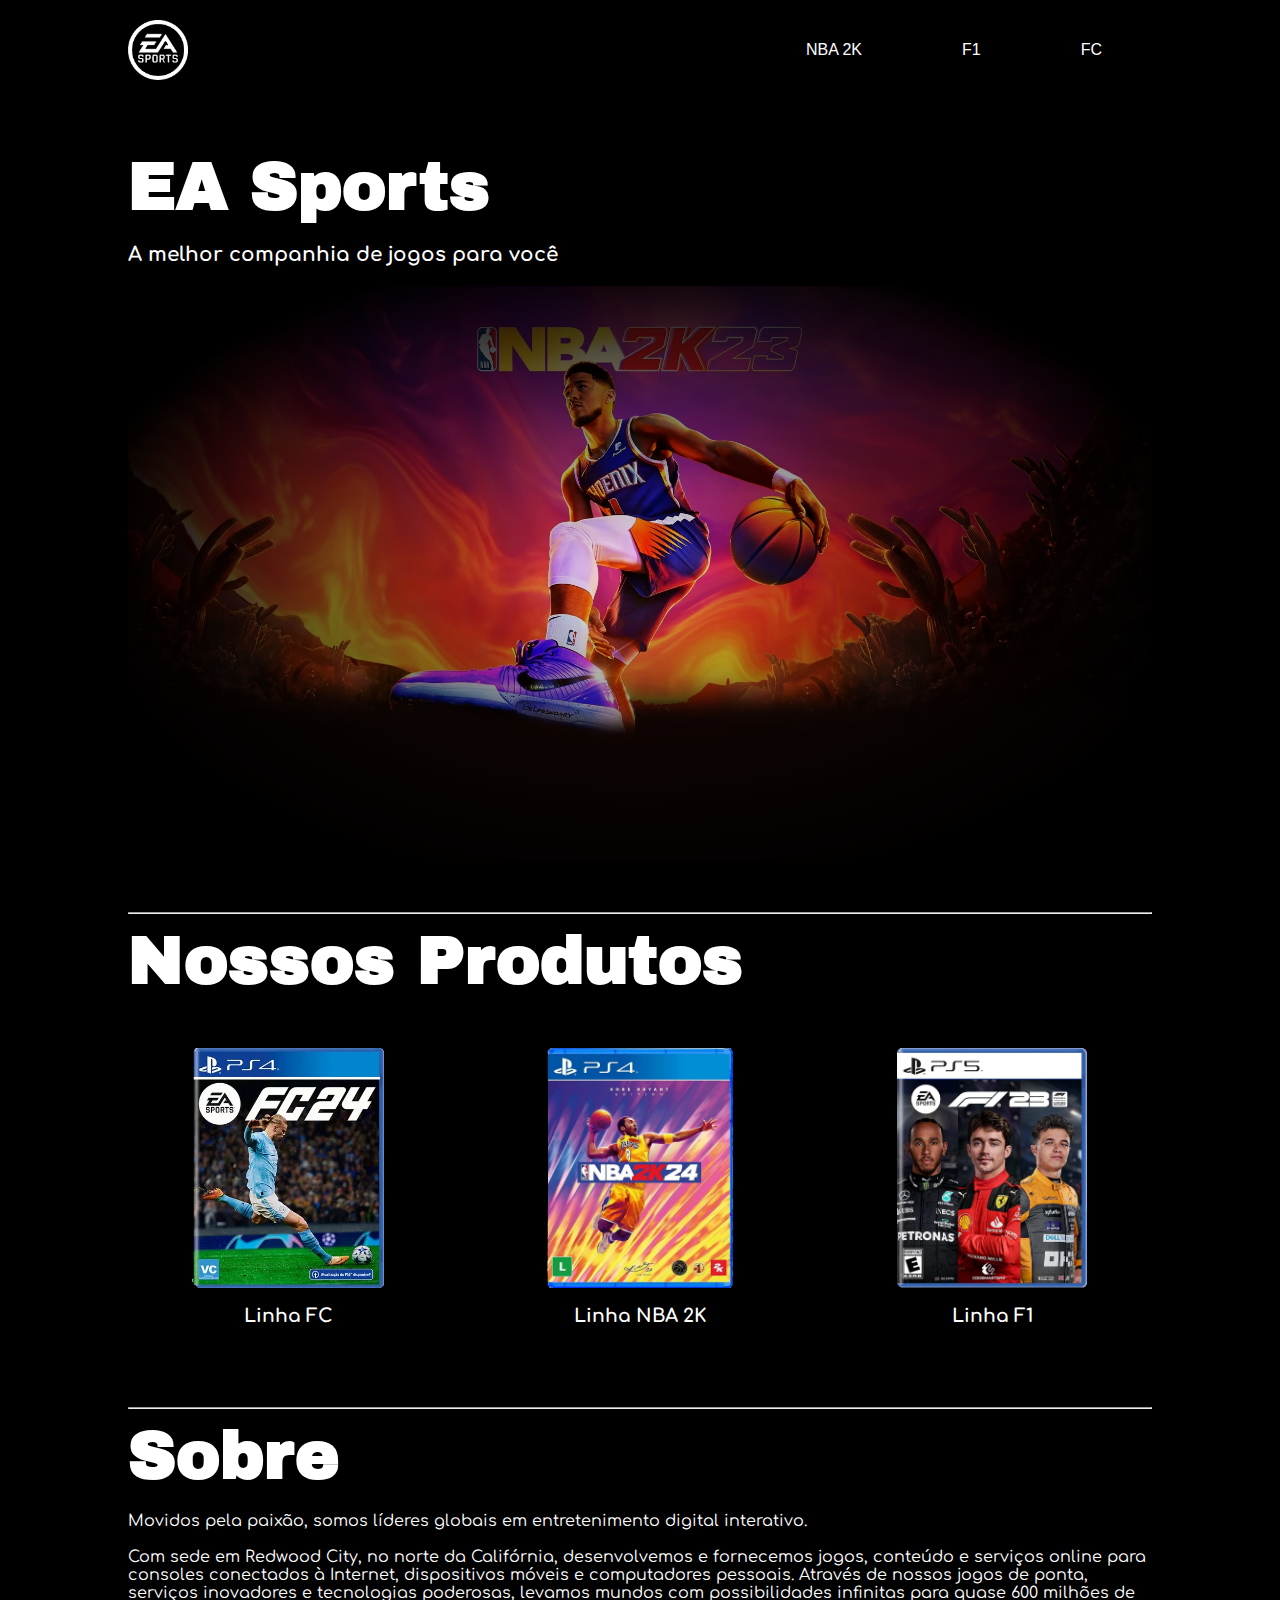
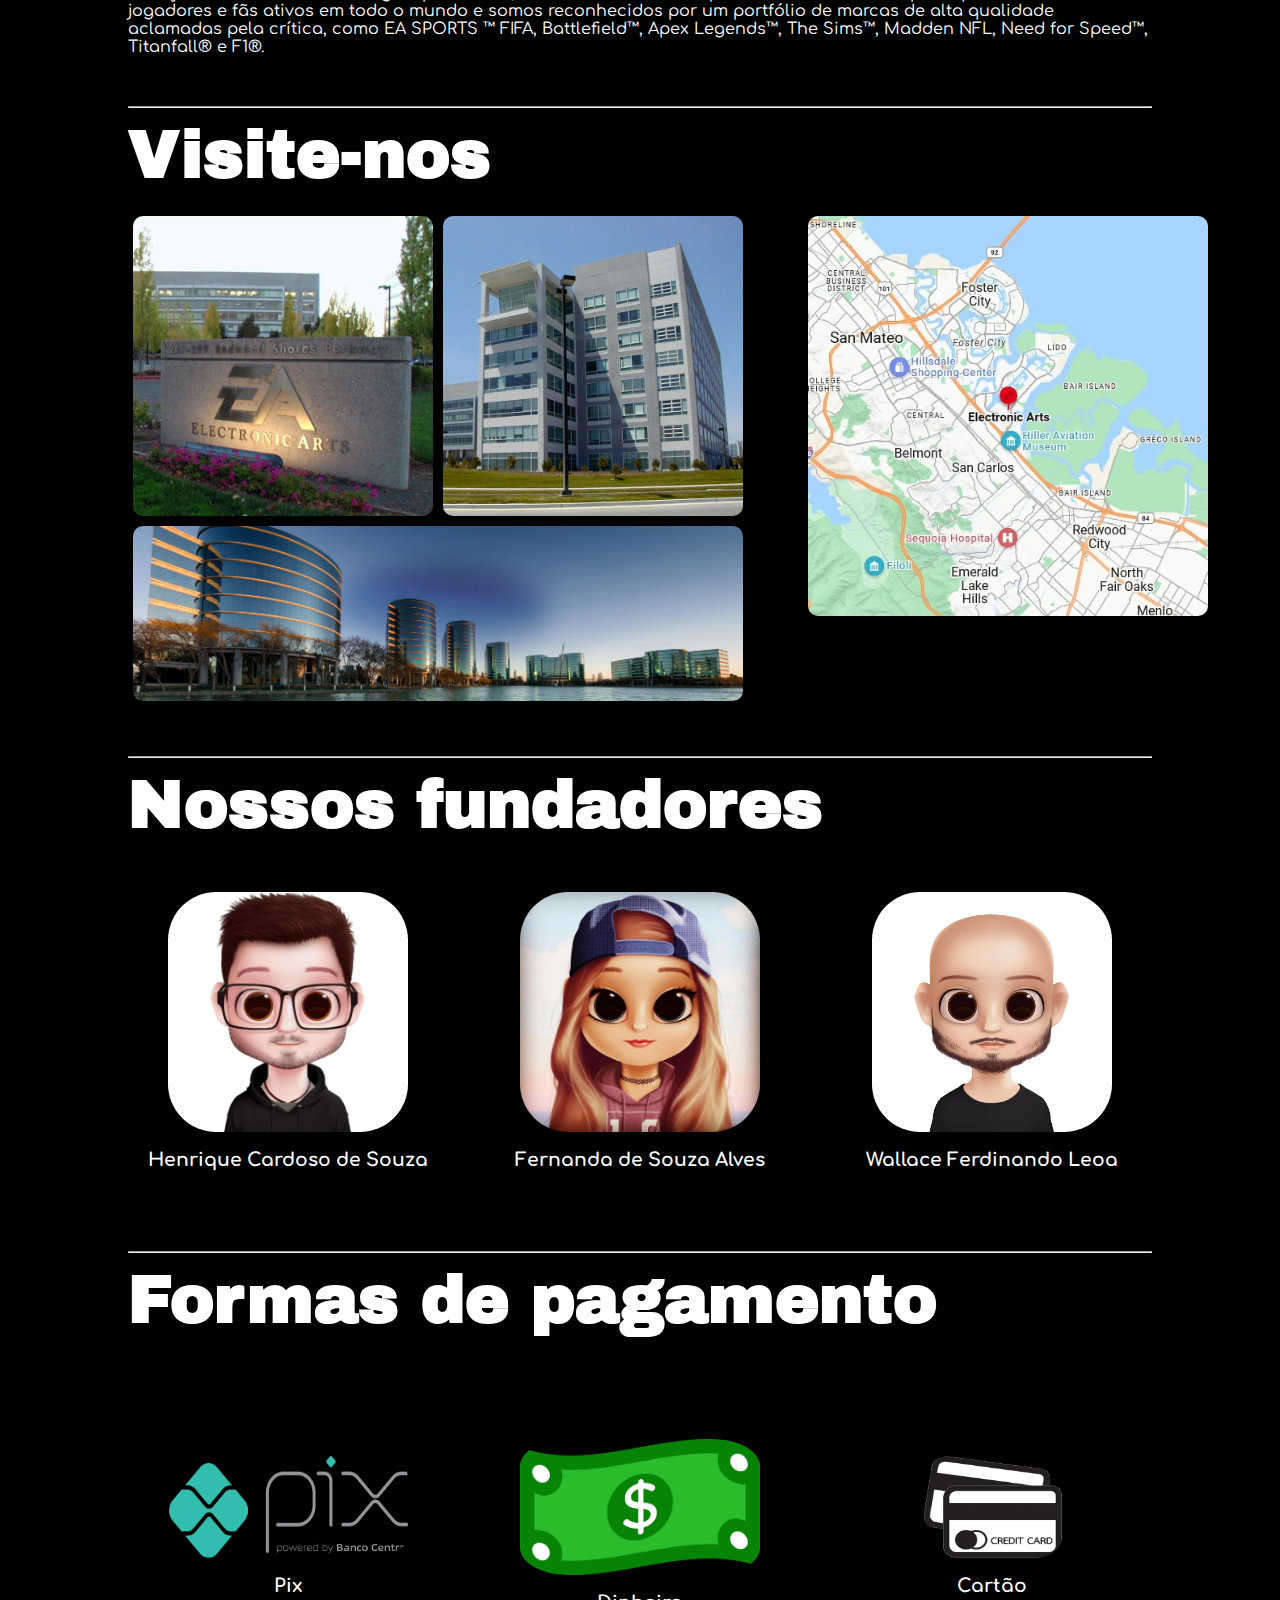
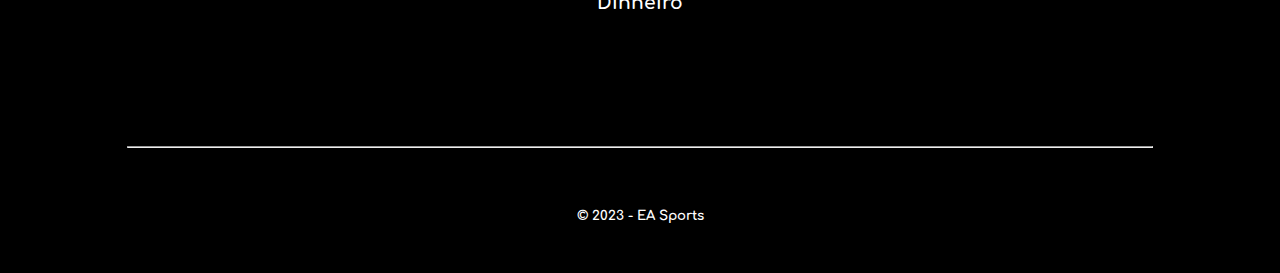
<file: index.html>
<!DOCTYPE html>
<html lang="pt-BR">
<head>
    <meta charset="UTF-8">
    <meta name="viewport" content="width=device-width, initial-scale=1.0">
    <title>EA Sports | Home</title>
    <link rel="shortcut icon" href="imgs/common/logo.webp" type="image/x-icon">
    <link rel="stylesheet" href="css/global.css">
    <link rel="stylesheet" href="css/home.css">
</head>
<body>
    <header class="container">
        <nav class="navbar">
            <a class="nav-logo" href="#"><img src="imgs/common/logo.webp" alt="EA Sports"></a>

            <ul class="nav-list">
                <li class="nav-item"><a class="nav-link" href="esportes/basquete/index.html">NBA 2K</a></li>
                <li class="nav-item"><a class="nav-link" href="esportes/formula1/index.html">F1</a></li>
                <li class="nav-item"><a class="nav-link" href="esportes/futebol/index.html">FC</a></li>
            </ul>
        </nav>
    </header>

    <main class="container content">
        <section>
            <h1>EA Sports</h1>
            <h2>A melhor companhia de jogos para você</h2>

            <img id="slide-0" class="backimage disable" src="imgs/sports/nba2k/banner.webp" alt="">
            <img id="slide-1" class="backimage disable" src="imgs/sports/f1/banner.webp" alt="">
            <img id="slide-2" class="backimage disable" src="imgs/sports/fc/banner.webp" alt="">
            <div class="mask"></div>
        </section>

        <hr class="line-break">

        <section>
            <h1>Nossos Produtos</h1>

            <div class="card-grid">
                <a href="esportes/futebol/index.html" class="card">
                    <img src="imgs/sports/fc/fc-24.webp" alt="FC 2023">
                    <br>
                    <h3>Linha FC</h3>
                </a>
                
                <a href="esportes/basquete/index.html" class="card">
                    <img src="imgs/sports/nba2k/nba2k24.webp" alt="NBA 2K23">
                    <br>
                    <h3>Linha NBA 2K</h3>
                </a>
                
                <a href="esportes/formula1/index.html" class="card">
                    <img src="imgs/sports/f1/f123.webp" alt="F1 2023">
                    <br>
                    <h3>Linha F1</h3>
                </a>
            </div>
        </section>
        
        <hr class="line-break">
        
        <section>
            <h1>Sobre</h1>

            <p>Movidos pela paixão, somos líderes globais em entretenimento digital interativo.</p>

            <br>

            <p>Com sede em Redwood City, no norte da Califórnia, desenvolvemos e fornecemos jogos, conteúdo e serviços online para consoles conectados à Internet, dispositivos móveis e computadores pessoais. Através de nossos jogos de ponta, serviços inovadores e tecnologias poderosas, levamos mundos com possibilidades infinitas para quase 600 milhões de jogadores e fãs ativos em todo o mundo e somos reconhecidos por um portfólio de marcas de alta qualidade aclamadas pela crítica, como EA SPORTS ™ FIFA, Battlefield™, Apex Legends™, The Sims™, Madden NFL, Need for Speed™, Titanfall® e F1®.</p>
        </section>

        <hr class="line-break">

        <section>
            <h1>Visite-nos</h1>
            <div class="image-grid">
                <div id="div-1"><img class="location-image" src="imgs/home/location-0.webp" alt="EA Sports"></div>
                <div id="div-2"><img class="location-image" src="imgs/home/location-1.webp" alt="EA Sports"></div>
                <a href="https://www.bing.com/maps?osid=53555c42-a1a1-4fa9-b2fc-d5681d60cff2&cp=37.523257~-122.254207&lvl=16&pi=0&imgid=6bb177a2-fc2b-4a97-ba12-d98deb01b4f2&v=2&sV=2&form=S00027" id="div-3"><img class="location-image" src="imgs/home/map.webp" alt="Map"></a>
                <div id="div-4"><img class="location-image" src="imgs/home/location-2.webp" alt="EA Sports"></div>
            </div>
        </section>

        <hr class="line-break">

        <section>
            <h1>Nossos fundadores</h1>
            <div class="avatar-grid">
                <div class="avatar">
                    <img src="imgs/home/avatar-0.webp" alt="Henrique">
                    <br>
                    <h3>Henrique Cardoso de Souza</h3>
                </div>
                
                <div class="avatar">
                    <img src="imgs/home/avatar-1.webp" alt="Fernanda">
                    <br>
                    <h3>Fernanda de Souza Alves</h3>
                </div>
                
                <div class="avatar">
                    <img src="imgs/home/avatar-2.webp" alt="Wallace">
                    <br>
                    <h3>Wallace Ferdinando Leoa</h3>
                </div>
            </div>
        </section>

        <hr class="line-break">

        <section>
            <h1>Formas de pagamento</h1>
            <div class="avatar-grid">
                <div class="avatar">
                    <img src="imgs/home/pix.webp" alt="Pix" style="width: 239px; height: 102px">
                    <br>
                    <h3>Pix</h3>
                </div>
                
                <div class="avatar">
                    <img src="imgs/home/dinheiro.webp" alt="Dinheiro">
                    <br>
                    <h3>Dinheiro</h3>
                </div>
                
                <div class="avatar">
                    <img src="imgs/home/cartao.webp" alt="Cartão" style="width: 139px; height: 102px">
                    <br>
                    <h3>Cartão</h3>
                </div>
            </div>
        </section>
    </main>

    <hr class="container line-break">

    <footer>
        <h5>&copy; 2023 - EA Sports</h5>
    </footer>

    <script>
        let imageIndex = 0;
        const maxImageIndex = 2;

        function changeBackimage()
        {
            let img = [];

            for (let i = 0; i <= maxImageIndex; i++)
            {
                img.push(
                    document.getElementById("slide-" + i)
                )
            }

            for (let i = 0; i < img.length; i++)
            {
                if (i == imageIndex)
                {
                    img[i].classList.remove("disable");
                    continue;
                }

                img[i].classList.add("disable");
            }

            imageIndex = imageIndex + 1 > maxImageIndex ? 0 : imageIndex + 1;
        }

        changeBackimage();
        setInterval(changeBackimage, 6000);
    </script>
</body>
</html>
</file>
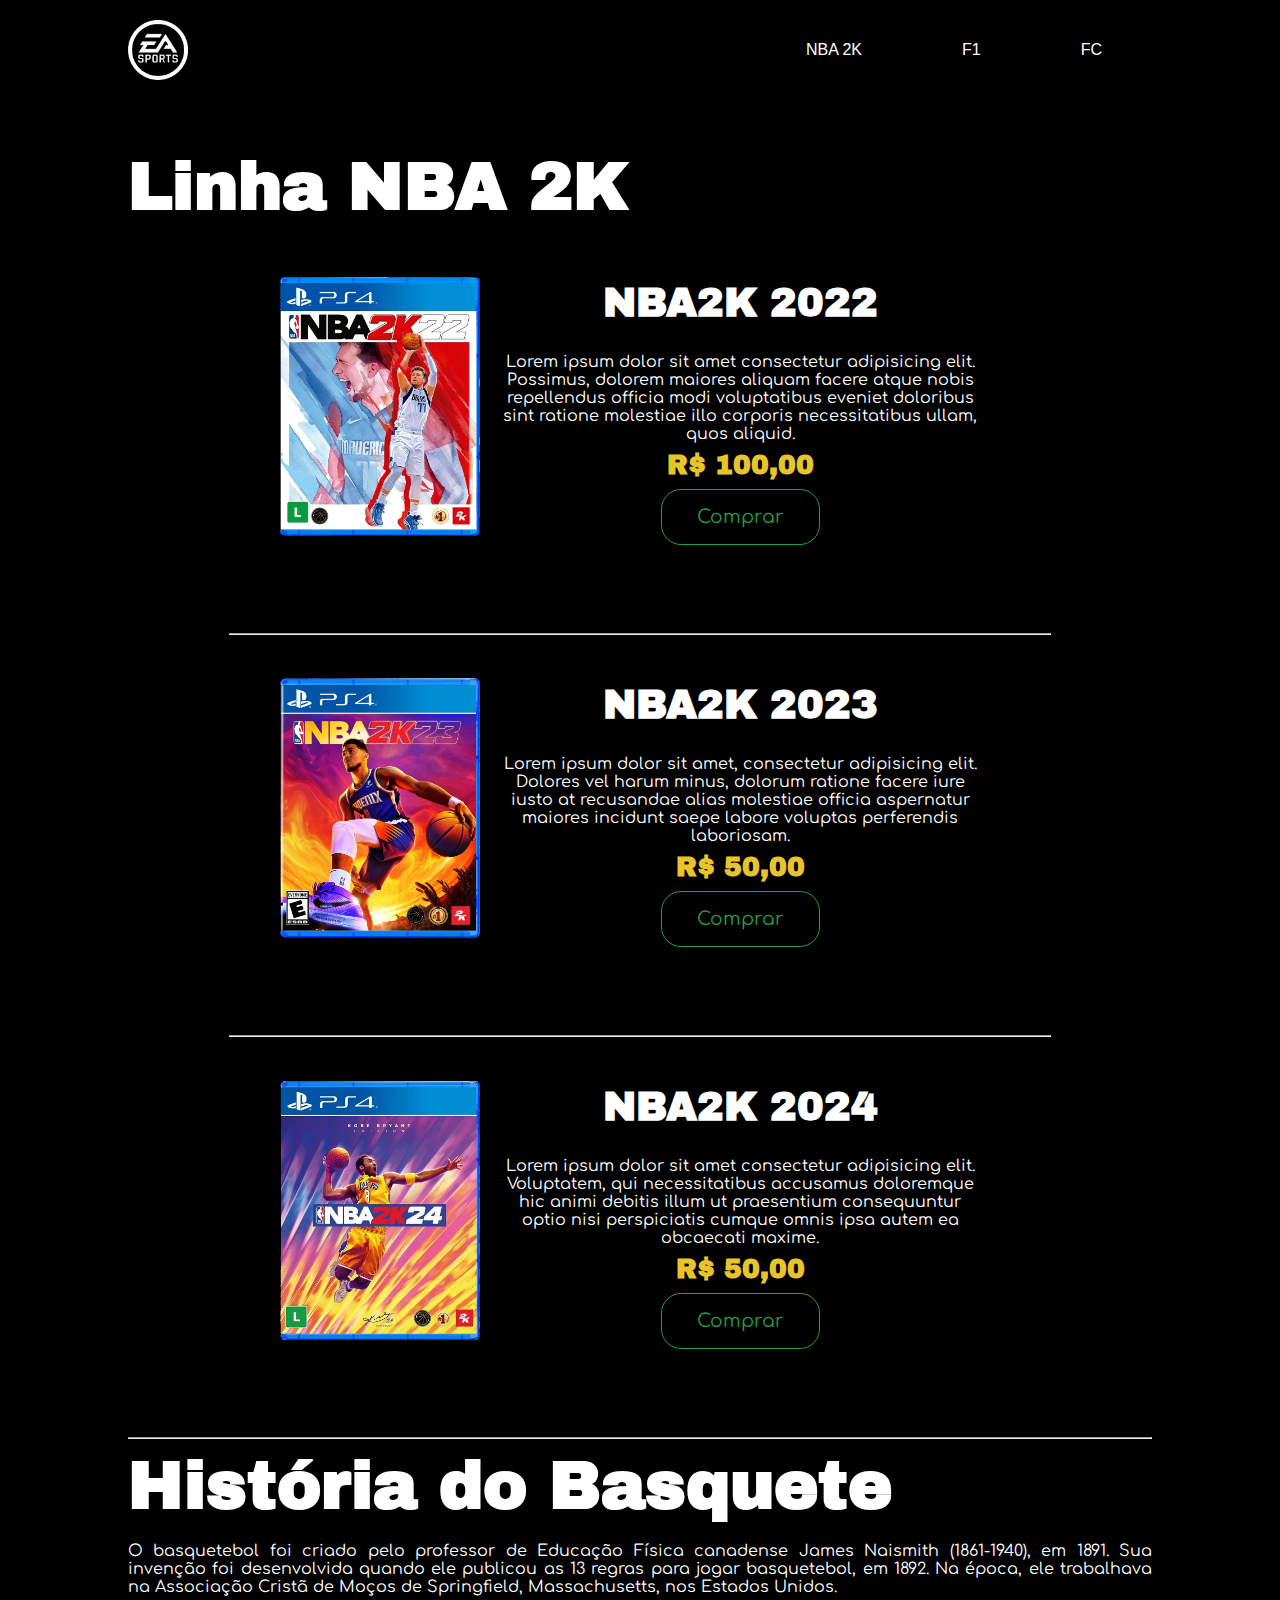
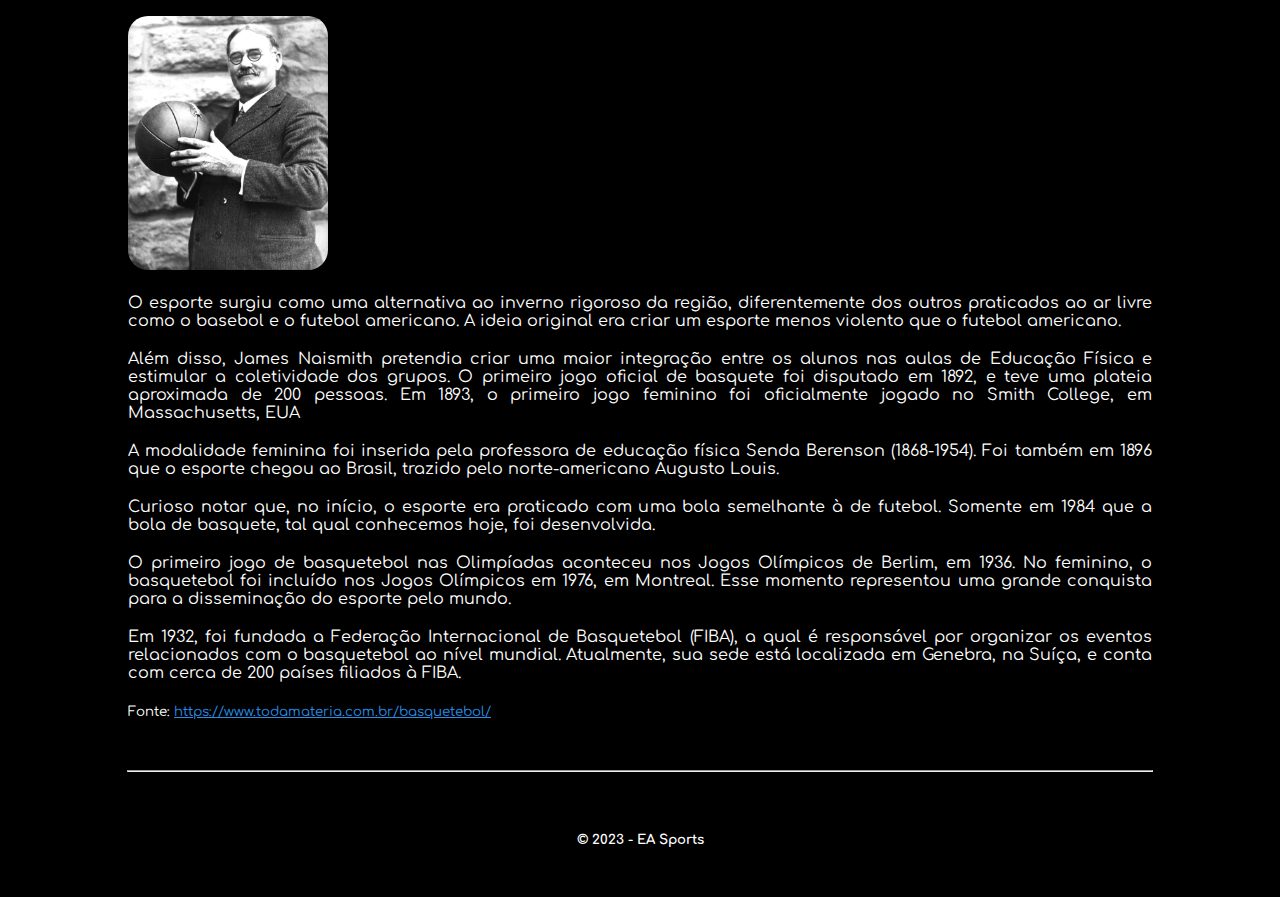
<file: esportes/basquete/index.html>
<!DOCTYPE html>
<html lang="pt-BR">
<head>
    <meta charset="UTF-8">
    <meta name="viewport" content="width=device-width, initial-scale=1.0">
    <title>EA Sports | NBA 2K</title>
    <link rel="stylesheet" href="../../css/global.css">
    <link rel="stylesheet" href="../../css/esportes.css">
    <link rel="shortcut icon" href="../../imgs/common/logo.webp" type="image/x-icon">
</head>
<body>
    <header class="container">
        <nav class="navbar">
            <a class="nav-logo" href="../../index.html"><img src="../../imgs/common/logo.webp" alt="EA Sports"></a>

            <ul class="nav-list">
                <li class="nav-item"><a class="nav-link" href="../../esportes/basquete/index.html">NBA 2K</a></li>
                <li class="nav-item"><a class="nav-link" href="../../esportes/formula1/index.html">F1</a></li>
                <li class="nav-item"><a class="nav-link" href="../../esportes/futebol/index.html">FC</a></li>
            </ul>
        </nav>
    </header>

    <main class="container content">
        <section>
            <h1>Linha NBA 2K</h1>
            <div class="card-grid">
                <div class="card">
                    <img src="../../imgs/sports/nba2k/nba2k22.webp" alt="">
                    <div class="card-details">
                        <h2>NBA2K 2022</h2>
                        <p>Lorem ipsum dolor sit amet consectetur adipisicing elit. Possimus, dolorem maiores aliquam facere atque nobis repellendus officia modi voluptatibus eveniet doloribus sint ratione molestiae illo corporis necessitatibus ullam, quos aliquid.</p>
                        <h3>R$ 100,00</h3>
                        <button>Comprar</button>
                    </div>
                </div>
                
                <hr class="line-break-80">

                <div class="card">
                    <img src="../../imgs/sports/nba2k/nba2k23.webp" alt="">
                    <div class="card-details">
                        <h2>NBA2K 2023</h2>
                        <p>Lorem ipsum dolor sit amet, consectetur adipisicing elit. Dolores vel harum minus, dolorum ratione facere iure iusto at recusandae alias molestiae officia aspernatur maiores incidunt saepe labore voluptas perferendis laboriosam.</p>
                        <h3>R$ 50,00</h3>
                        <button>Comprar</button>
                    </div>
                </div>
                
                <hr class="line-break-80">

                <div class="card">
                    <img src="../../imgs/sports/nba2k/nba2k24.webp" alt="">
                    <div class="card-details">
                        <h2>NBA2K 2024</h2>
                        <p>Lorem ipsum dolor sit amet consectetur adipisicing elit. Voluptatem, qui necessitatibus accusamus doloremque hic animi debitis illum ut praesentium consequuntur optio nisi perspiciatis cumque omnis ipsa autem ea obcaecati maxime.</p>
                        <h3>R$ 50,00</h3>
                        <button>Comprar</button>
                    </div>
                </div>
            </div>
        </section>

        <hr class="line-break">

        <section class="history">
            <h1>História do Basquete</h1>

            <p>O basquetebol foi criado pelo professor de Educação Física canadense James Naismith (1861-1940), em 1891. Sua invenção foi desenvolvida quando ele publicou as 13 regras para jogar basquetebol, em 1892. Na época, ele trabalhava na Associação Cristã de Moços de Springfield, Massachusetts, nos Estados Unidos.</p>

            <a href="https://pt.wikipedia.org/wiki/James_Naismith"><img class="creator" src="../../imgs/sports/nba2k/james-cke.webp" alt="James Cke"></a>

            <p>O esporte surgiu como uma alternativa ao inverno rigoroso da região, diferentemente dos outros praticados ao ar livre como o basebol e o futebol americano. A ideia original era criar um esporte menos violento que o futebol americano.</p>

            <p>Além disso, James Naismith pretendia criar uma maior integração entre os alunos nas aulas de Educação Física e estimular a coletividade dos grupos. O primeiro jogo oficial de basquete foi disputado em 1892, e teve uma plateia aproximada de 200 pessoas. Em 1893, o primeiro jogo feminino foi oficialmente jogado no Smith College, em Massachusetts, EUA</p>
            
            <p>A modalidade feminina foi inserida pela professora de educação física Senda Berenson (1868-1954). Foi também em 1896 que o esporte chegou ao Brasil, trazido pelo norte-americano Augusto Louis.</p>

            <p>Curioso notar que, no início, o esporte era praticado com uma bola semelhante à de futebol. Somente em 1984 que a bola de basquete, tal qual conhecemos hoje, foi desenvolvida.</p>

            <p>O primeiro jogo de basquetebol nas Olimpíadas aconteceu nos Jogos Olímpicos de Berlim, em 1936. No feminino, o basquetebol foi incluído nos Jogos Olímpicos em 1976, em Montreal. Esse momento representou uma grande conquista para a disseminação do esporte pelo mundo.</p>

            <p>Em 1932, foi fundada a Federação Internacional de Basquetebol (FIBA), a qual é responsável por organizar os eventos relacionados com o basquetebol ao nível mundial. Atualmente, sua sede está localizada em Genebra, na Suíça, e conta com cerca de 200 países filiados à FIBA.</p>

            <small>Fonte: <a href="https://www.todamateria.com.br/basquetebol/">https://www.todamateria.com.br/basquetebol/</a></small>
        </section>
    </main>
    
    <hr class="container line-break">

    <footer>
        <h5>&copy; 2023 - EA Sports</h5>
    </footer>
</body>
</html>
</file>
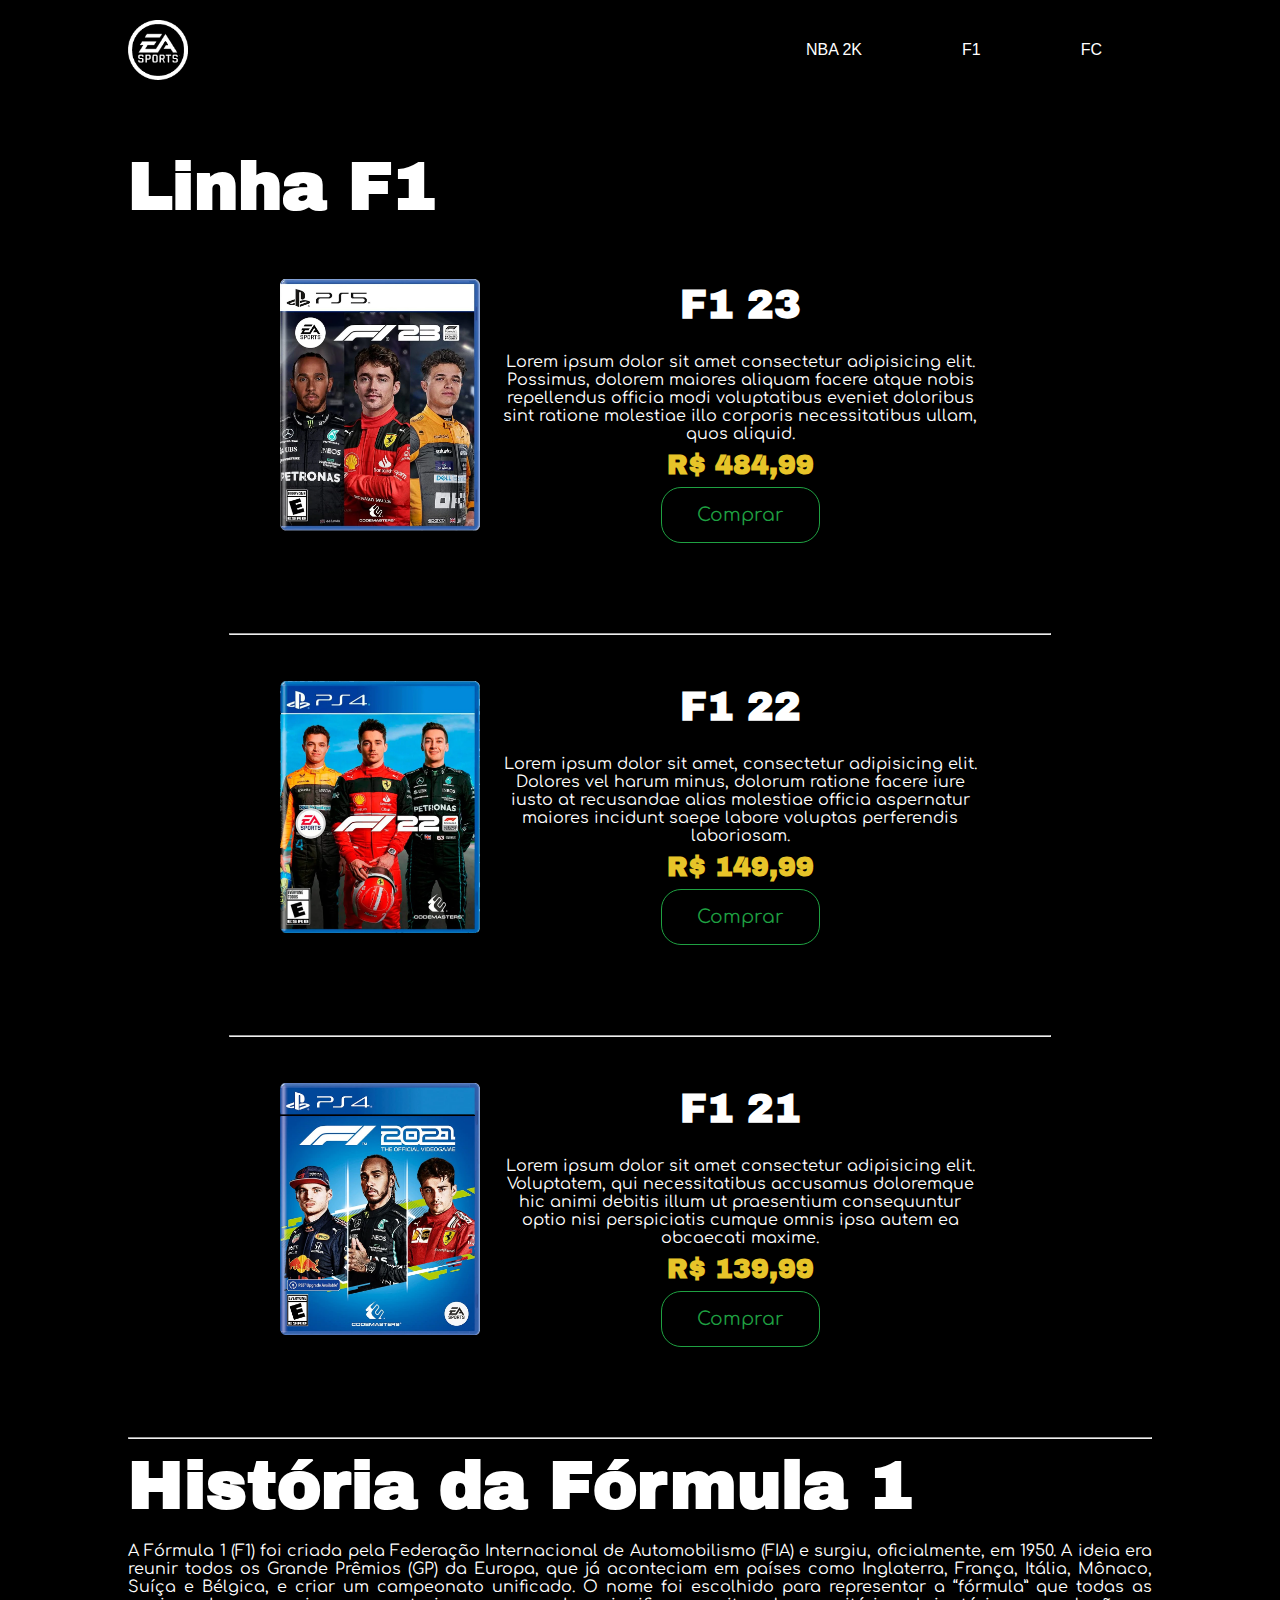
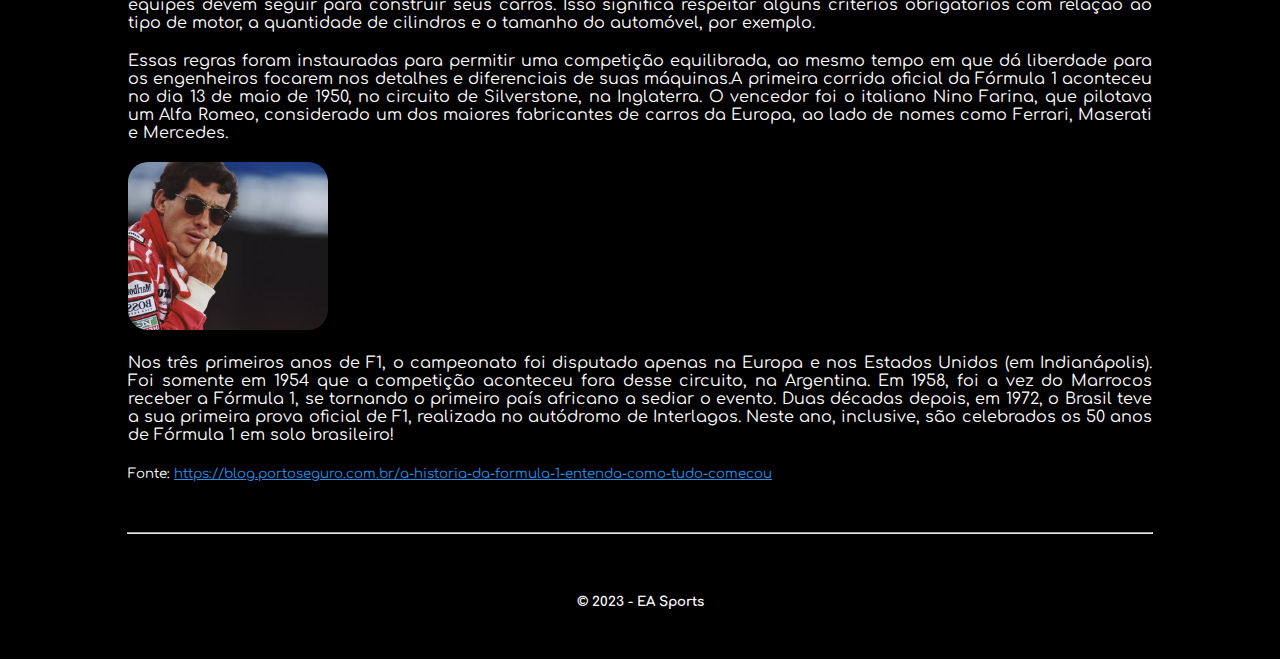
<file: esportes/formula1/index.html>
<!DOCTYPE html>
<html lang="pt-BR">
<head>
    <meta charset="UTF-8">
    <meta name="viewport" content="width=device-width, initial-scale=1.0">
    <title>EA Sports | F1</title>
    <link rel="stylesheet" href="../../css/global.css">
    <link rel="stylesheet" href="../../css/esportes.css">
    <link rel="shortcut icon" href="../../imgs/common/logo.webp" type="image/x-icon">
</head>
<body>
    <header class="container">
        <nav class="navbar">
            <a class="nav-logo" href="../../index.html"><img src="../../imgs/common/logo.webp" alt="EA Sports"></a>

            <ul class="nav-list">
                <li class="nav-item"><a class="nav-link" href="../../esportes/basquete/index.html">NBA 2K</a></li>
                <li class="nav-item"><a class="nav-link" href="../../esportes/formula1/index.html">F1</a></li>
                <li class="nav-item"><a class="nav-link" href="../../esportes/futebol/index.html">FC</a></li>
            </ul>
        </nav>
    </header>

    <main class="container content">
        <section>
            <h1>Linha F1</h1>
            <div class="card-grid">
                <div class="card">
                    <img src="../../imgs/sports/f1/f123.webp" alt="">
                    <div class="card-details">
                        <h2>F1 23</h2>
                        <p>Lorem ipsum dolor sit amet consectetur adipisicing elit. Possimus, dolorem maiores aliquam facere atque nobis repellendus officia modi voluptatibus eveniet doloribus sint ratione molestiae illo corporis necessitatibus ullam, quos aliquid.</p>
                        <h3>R$ 484,99</h3>
                        <button>Comprar</button>
                    </div>
                </div>
                
                <hr class="line-break-80">

                <div class="card">
                    <img src="../../imgs/sports/f1/f122.webp" alt="">
                    <div class="card-details">
                        <h2>F1 22</h2>
                        <p>Lorem ipsum dolor sit amet, consectetur adipisicing elit. Dolores vel harum minus, dolorum ratione facere iure iusto at recusandae alias molestiae officia aspernatur maiores incidunt saepe labore voluptas perferendis laboriosam.</p>
                        <h3>R$ 149,99</h3>
                        <button>Comprar</button>
                    </div>
                </div>
                
                <hr class="line-break-80">

                <div class="card">
                    <img src="../../imgs/sports/f1/f121.webp" alt="">
                    <div class="card-details">
                        <h2>F1 21</h2>
                        <p>Lorem ipsum dolor sit amet consectetur adipisicing elit. Voluptatem, qui necessitatibus accusamus doloremque hic animi debitis illum ut praesentium consequuntur optio nisi perspiciatis cumque omnis ipsa autem ea obcaecati maxime.</p>
                        <h3>R$ 139,99</h3>
                        <button>Comprar</button>
                    </div>
                </div>
            </div>
        </section>

        <hr class="line-break">

        <section class="history">
            <h1>História da Fórmula 1</h1>

            <p>A Fórmula 1 (F1) foi criada pela Federação Internacional de Automobilismo (FIA) e surgiu, oficialmente, em 1950. A ideia era reunir todos os Grande Prêmios (GP) da Europa, que já aconteciam em países como Inglaterra, França, Itália, Mônaco, Suíça e Bélgica, e criar um campeonato unificado. O nome foi escolhido para representar a “fórmula” que todas as equipes devem seguir para construir seus carros. Isso significa respeitar alguns critérios obrigatórios com relação ao tipo de motor, a quantidade de cilindros e o tamanho do automóvel, por exemplo.</p>

            <p>Essas regras foram instauradas para permitir uma competição equilibrada, ao mesmo tempo em que dá liberdade para os engenheiros focarem nos detalhes e diferenciais de suas máquinas.A primeira corrida oficial da Fórmula 1 aconteceu no dia 13 de maio de 1950, no circuito de Silverstone, na Inglaterra. O vencedor foi o italiano Nino Farina, que pilotava um Alfa Romeo, considerado um dos maiores fabricantes de carros da Europa, ao lado de nomes como Ferrari, Maserati e Mercedes.</p>
            
            <a href="https://pt.wikipedia.org/wiki/Ayrton_Senna"><img class="creator" src="../../imgs/sports/f1/ayrton-senna.webp" alt="Ayrton Senna"></a>

            <p>Nos três primeiros anos de F1, o campeonato foi disputado apenas na Europa e nos Estados Unidos (em Indianápolis). Foi somente em 1954 que a competição aconteceu fora desse circuito, na Argentina. Em 1958, foi a vez do Marrocos receber a Fórmula 1, se tornando o primeiro país africano a sediar o evento. Duas décadas depois, em 1972, o Brasil teve a sua primeira prova oficial de F1, realizada no autódromo de Interlagos. Neste ano, inclusive, são celebrados os 50 anos de Fórmula 1 em solo brasileiro!</p>

            <small>Fonte: <a href="https://blog.portoseguro.com.br/a-historia-da-formula-1-entenda-como-tudo-comecou">https://blog.portoseguro.com.br/a-historia-da-formula-1-entenda-como-tudo-comecou</a></small>
        </section>
    </main>
    
    <hr class="container line-break">

    <footer>
        <h5>&copy; 2023 - EA Sports</h5>
    </footer>
</body>
</html>
</file>
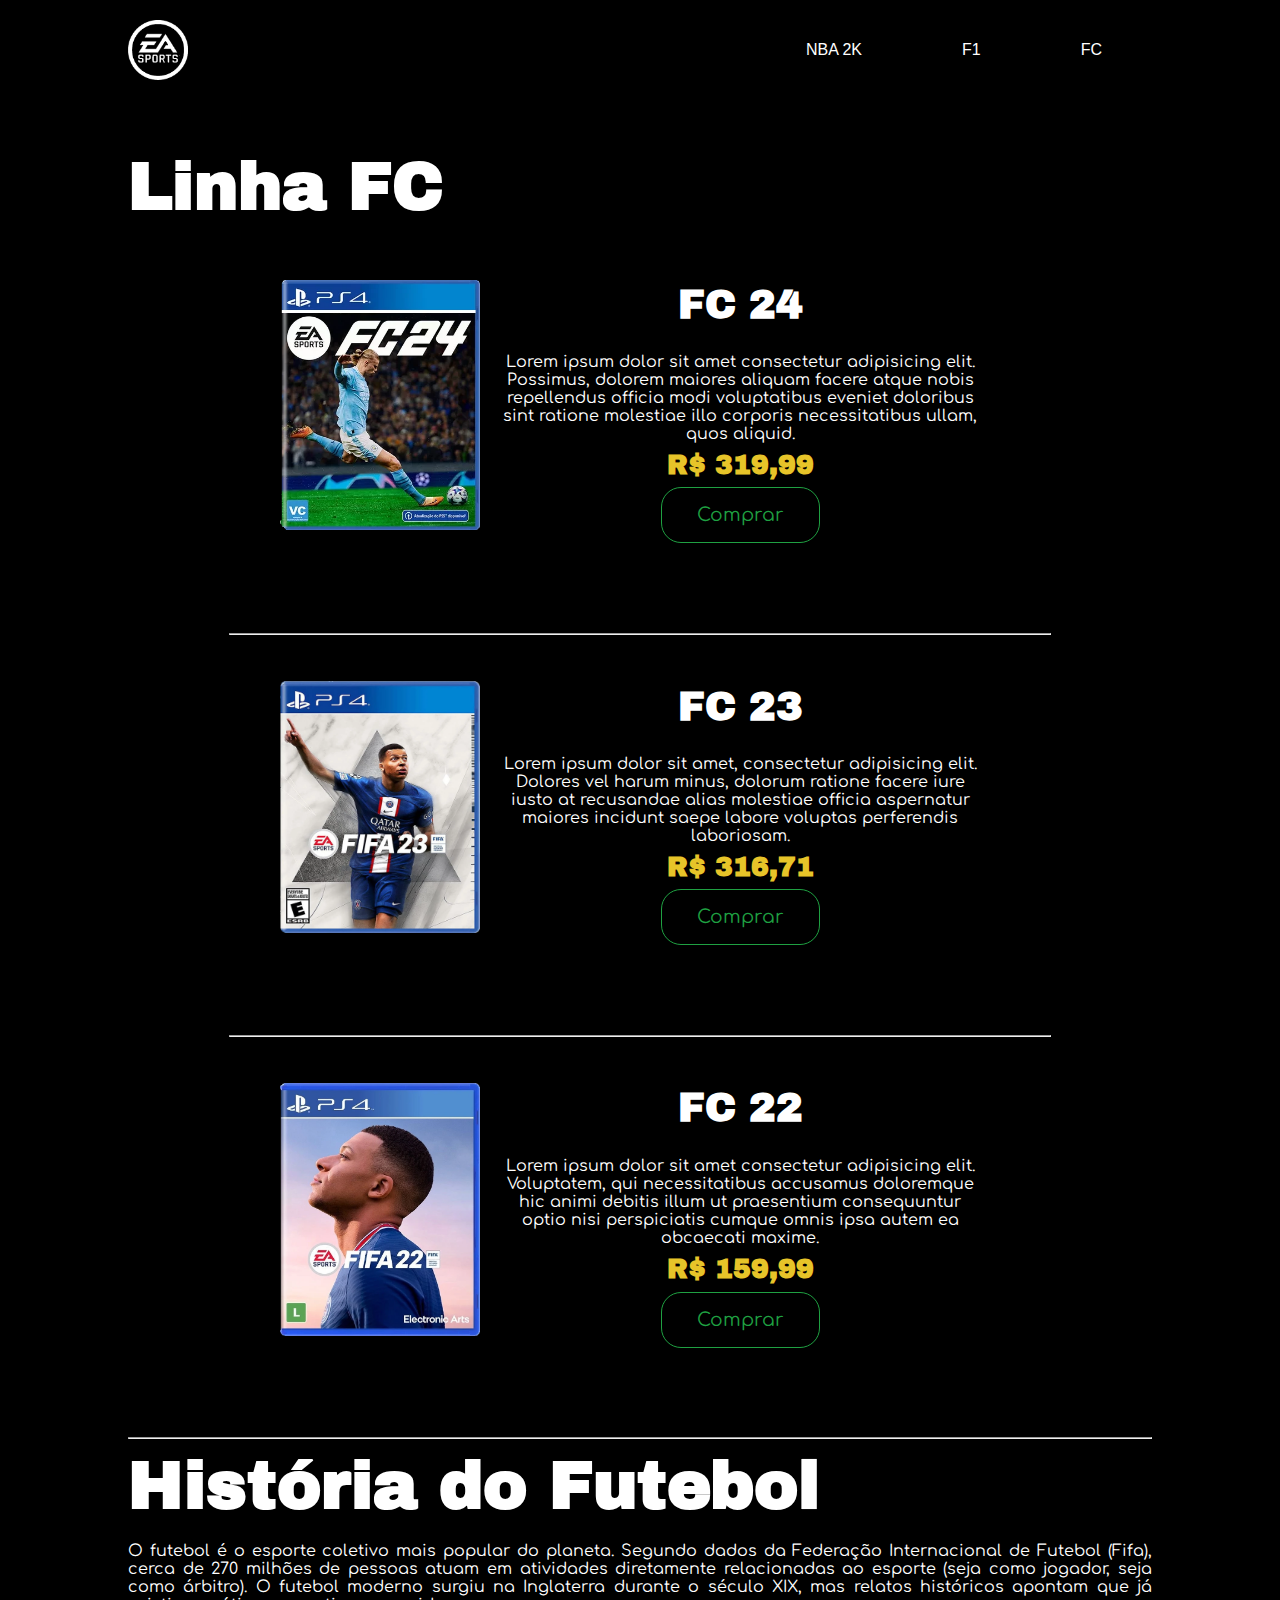
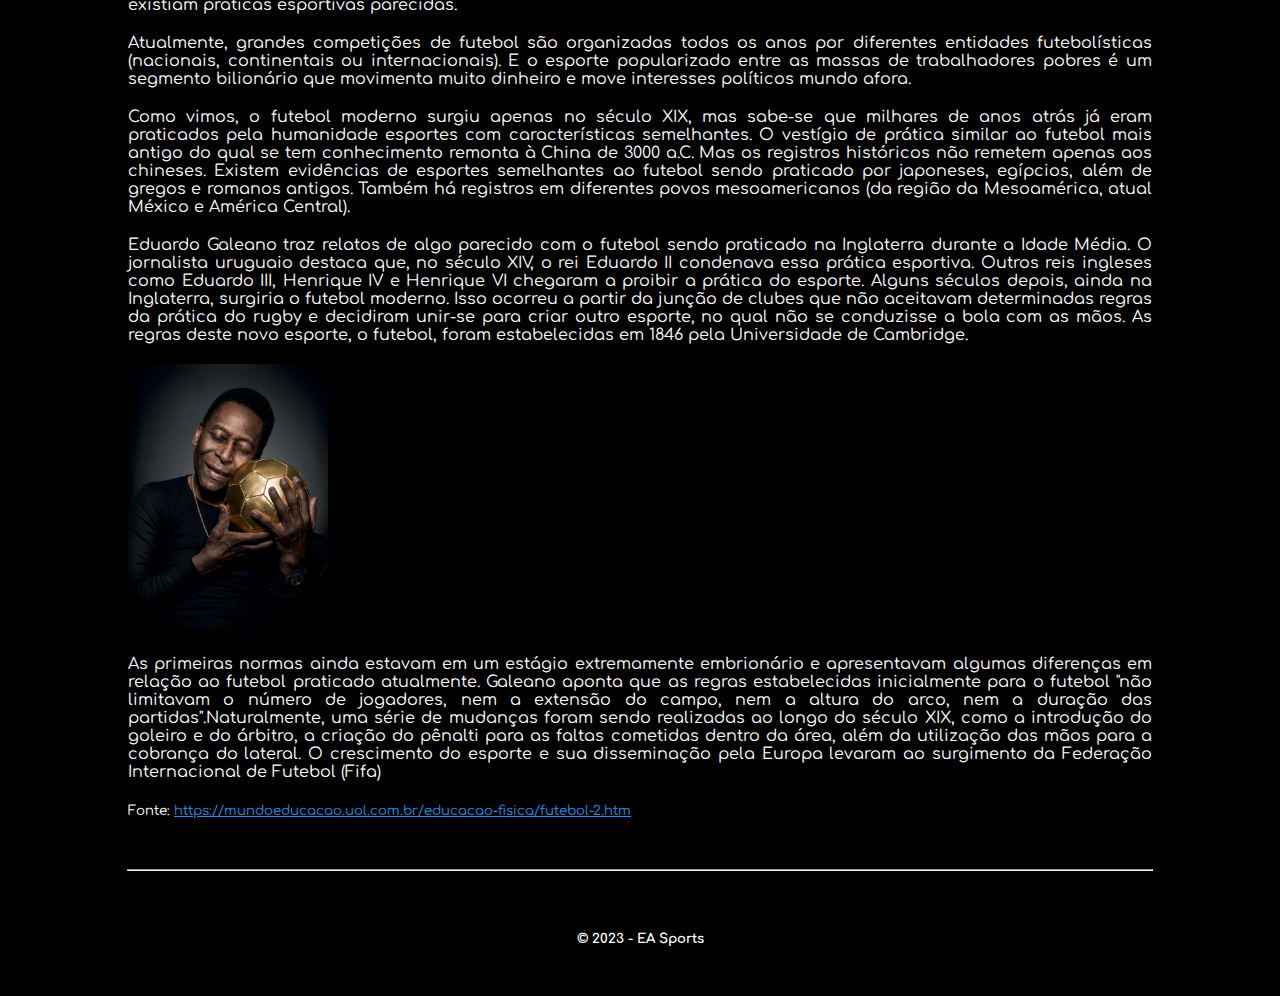
<file: esportes/futebol/index.html>
<!DOCTYPE html>
<html lang="pt-BR">
<head>
    <meta charset="UTF-8">
    <meta name="viewport" content="width=device-width, initial-scale=1.0">
    <title>EA Sports | FC</title>
    <link rel="stylesheet" href="../../css/global.css">
    <link rel="stylesheet" href="../../css/esportes.css">
    <link rel="shortcut icon" href="../../imgs/common/logo.webp" type="image/x-icon">
</head>
<body>
    <header class="container">
        <nav class="navbar">
            <a class="nav-logo" href="../../index.html"><img src="../../imgs/common/logo.webp" alt="EA Sports"></a>

            <ul class="nav-list">
                <li class="nav-item"><a class="nav-link" href="../../esportes/basquete/index.html">NBA 2K</a></li>
                <li class="nav-item"><a class="nav-link" href="../../esportes/formula1/index.html">F1</a></li>
                <li class="nav-item"><a class="nav-link" href="../../esportes/futebol/index.html">FC</a></li>
            </ul>
        </nav>
    </header>

    <main class="container content">
        <section>
            <h1>Linha FC</h1>
            <div class="card-grid">
                <div class="card">
                    <img src="../../imgs/sports/fc/fc-24.webp" alt="">
                    <div class="card-details">
                        <h2>FC 24</h2>
                        <p>Lorem ipsum dolor sit amet consectetur adipisicing elit. Possimus, dolorem maiores aliquam facere atque nobis repellendus officia modi voluptatibus eveniet doloribus sint ratione molestiae illo corporis necessitatibus ullam, quos aliquid.</p>
                        <h3>R$ 319,99</h3>
                        <button>Comprar</button>
                    </div>
                </div>
                
                <hr class="line-break-80">

                <div class="card">
                    <img src="../../imgs/sports/fc/fc-23.webp" alt="">
                    <div class="card-details">
                        <h2>FC 23</h2>
                        <p>Lorem ipsum dolor sit amet, consectetur adipisicing elit. Dolores vel harum minus, dolorum ratione facere iure iusto at recusandae alias molestiae officia aspernatur maiores incidunt saepe labore voluptas perferendis laboriosam.</p>
                        <h3>R$ 316,71</h3>
                        <button>Comprar</button>
                    </div>
                </div>
                
                <hr class="line-break-80">

                <div class="card">
                    <img src="../../imgs/sports/fc/fc-22.webp" alt="">
                    <div class="card-details">
                        <h2>FC 22</h2>
                        <p>Lorem ipsum dolor sit amet consectetur adipisicing elit. Voluptatem, qui necessitatibus accusamus doloremque hic animi debitis illum ut praesentium consequuntur optio nisi perspiciatis cumque omnis ipsa autem ea obcaecati maxime.</p>
                        <h3>R$ 159,99</h3>
                        <button>Comprar</button>
                    </div>
                </div>
            </div>
        </section>

        <hr class="line-break">

        <section class="history">
            <h1>História do Futebol</h1>

            <p>O futebol é o esporte coletivo mais popular do planeta. Segundo dados da Federação Internacional de Futebol (Fifa), cerca de 270 milhões de pessoas atuam em atividades diretamente relacionadas ao esporte (seja como jogador, seja como árbitro). O futebol moderno surgiu na Inglaterra durante o século XIX, mas relatos históricos apontam que já existiam práticas esportivas parecidas.</p>

            <p>Atualmente, grandes competições de futebol são organizadas todos os anos por diferentes entidades futebolísticas (nacionais, continentais ou internacionais). E o esporte popularizado entre as massas de trabalhadores pobres é um segmento bilionário que movimenta muito dinheiro e move interesses políticos mundo afora.</p>

            <p>Como vimos, o futebol moderno surgiu apenas no século XIX, mas sabe-se que milhares de anos atrás já eram praticados pela humanidade esportes com características semelhantes. O vestígio de prática similar ao futebol mais antigo do qual se tem conhecimento remonta à China de 3000 a.C. Mas os registros históricos não remetem apenas aos chineses. Existem evidências de esportes semelhantes ao futebol sendo praticado por japoneses, egípcios, além de gregos e romanos antigos. Também há registros em diferentes povos mesoamericanos (da região da Mesoamérica, atual México e América Central).</p>

            <p>Eduardo Galeano traz relatos de algo parecido com o futebol sendo praticado na Inglaterra durante a Idade Média. O jornalista uruguaio destaca que, no século XIV, o rei Eduardo II condenava essa prática esportiva. Outros reis ingleses como Eduardo III, Henrique IV e Henrique VI chegaram a proibir a prática do esporte. Alguns séculos depois, ainda na Inglaterra, surgiria o futebol moderno. Isso ocorreu a partir da junção de clubes que não aceitavam determinadas regras da prática do rugby e decidiram unir-se para criar outro esporte, no qual não se conduzisse a bola com as mãos. As regras deste novo esporte, o futebol, foram estabelecidas em 1846 pela Universidade de Cambridge.</p>

            <a href="https://pt.wikipedia.org/wiki/Pel%C3%A9"><img class="creator" src="../../imgs/sports/fc/pele.webp" alt="Pelé"></a>

            <p>As primeiras normas ainda estavam em um estágio extremamente embrionário e apresentavam algumas diferenças em relação ao futebol praticado atualmente. Galeano aponta que as regras estabelecidas inicialmente para o futebol "não limitavam o número de jogadores, nem a extensão do campo, nem a altura do arco, nem a duração das partidas".Naturalmente, uma série de mudanças foram sendo realizadas ao longo do século XIX, como a introdução do goleiro e do árbitro, a criação do pênalti para as faltas cometidas dentro da área, além da utilização das mãos para a cobrança do lateral. O crescimento do esporte e sua disseminação pela Europa levaram ao surgimento da Federação Internacional de Futebol (Fifa)</p>

            <small>Fonte: <a href="https://mundoeducacao.uol.com.br/educacao-fisica/futebol-2.htm">https://mundoeducacao.uol.com.br/educacao-fisica/futebol-2.htm</a></small>
        </section>
    </main>
    
    <hr class="container line-break">

    <footer>
        <h5>&copy; 2023 - EA Sports</h5>
    </footer>
</body>
</html>
</file>
<file: css/global.css>
@import url("navbar.css");
@import url("footer.css");
@import url('https://fonts.googleapis.com/css2?family=Archivo+Black&family=Comfortaa:wght@300&display=swap');

* {
    margin: 0;
    padding: 0;
}

body {
    background-color: black;
    font-family: 'Comfortaa', sans-serif;
    color: white;
}

.container {
    width: 80%;
    margin: auto;
}

.content {
    padding-top: 50px;
}

h1 {
    font-family: 'Archivo Black', sans-serif;
    font-size: 50pt;
    margin-bottom: 20px;
}

h2 {
    font-size: 15pt;
    margin-bottom: 20px;
}

.line-break {
    margin: 50px auto 10px auto;
}

.line-break-80 {
    margin: 50px auto 10px auto;
    width: 80%;
}
</file>
<file: css/home.css>
.backimage {
    -webkit-mask-image: radial-gradient(black 0%, transparent 80%);
    mask-image: radial-gradient(black 0%, transparent 80%);
    width: 100%;
    position: relative;
    display: block;
    animation: fade-in 2s 0s, fade-out 2s 4s;
    user-select: none;
}

.disable {
    display: none;
}

@keyframes fade-in {
    0% {
        opacity: 0;
    }

    100% {
        opacity: 1;
    }
}

@keyframes fade-out {
    0% {
        opacity: 1;
    }

    100% {
        opacity: 0;
    }
}

.card-grid {
    display: flex;
    justify-content: space-between;
    user-select: none;
}

.card {
    width: 300px;
    height: 300px;
    background-color: transparent;
    transition: 0.4s;
    border-radius: 10px;
    display: grid;
    place-content: center;
    text-align: center;
    padding: 20px 10px;
    text-decoration: none;
    color: white;
}

.card:hover {
    background-color: rgb(48, 48, 48);
}

.card h3 {
    display: block;
}

.card img {
    height: 240px;
    display: block;
}

.image-grid {
    user-select: none;
    display: grid;
    grid-template-areas:
		"logo nav advert"
		"sidenav sidenav advert"
		"footer footer advert";
}

#div-1 {
    margin: 5px;
    width: 300px;
    height: 300px;
    grid-area: logo;
    display: grid;
    place-items: center;
}

#div-2 {
    margin: 5px;
    width: 300px;
    height: 300px;
    grid-area: nav;
}

#div-3 {
    margin: 5px;
    width: 400px;
    height: 400px;
    grid-area: advert;
    margin-left: 60px;
}

#div-4 {
    margin: 5px;
    width: 610px;
    height: 175px;
    grid-area: sidenav;
}

.location-image {
    width: 100%;
    height: 100%;
    user-select: none;
    border-radius: 10px;
}

.avatar-grid {
    display: flex;
    justify-content: space-between;
    user-select: none;
}

.avatar {
    width: 300px;
    height: 300px;
    background-color: transparent;
    transition: 0.4s;
    border-radius: 10px;
    display: grid;
    place-content: center;
    text-align: center;
    padding: 20px 10px;
    text-decoration: none;
    color: white;
}

.avatar h3 {
    display: block;
}

.avatar img {
    width: 80%;
    border-radius: 20%;
    display: block;
    margin: auto;
}
</file>
<file: css/esportes.css>
.card-grid {
    display: grid;
    place-items: center;
    user-select: none;
}

.card {
    width: 80%;
    height: 300px;
    padding: 20px;
    transition: 0.4s;
    border-radius: 30px;
    background-color: black;
    display: grid;
    grid-template-areas:
		"nav nav nav"
		"logo sidenav advert"
		"footer footer footer";
}

.card img {
    grid-area: logo;
    width: 200px;
    margin-left: 50px;
}

.card-details {
    grid-area: advert;
    display: grid;
    place-items: center;
    margin-right: 50px;
    padding: 0;
}

.card-details button {
    padding: 17px 35px;
    background-color: transparent;
    border-radius: 20px;
    border: 1px solid rgb(31, 161, 66);
    color: rgb(31, 161, 66);
    transition: 0.4s;
    cursor: pointer;
    font-family: 'Comfortaa', sans-serif;
    font-size: 14pt;
}

.card-details button:hover {
    background-color: rgb(31, 161, 66);
    color: white;
}

.card-details h2 {
    font-family: 'Archivo Black', sans-serif;
    font-size: 30pt;
}

.card-details h3 {
    font-family: 'Archivo Black', sans-serif;
    font-size: 20pt;
    color: rgb(231, 196, 41);
}

.card-details p {
    padding: 0 20px;
    text-align: center;
    margin-bottom: 0;
}

.creator {
    width: 200px;
    border-radius: 20px;
    margin-bottom: 20px;
}

p {
    text-align: justify;
    margin-bottom: 20px;
}

a {
    color: rgb(41, 142, 231)
}
</file>
